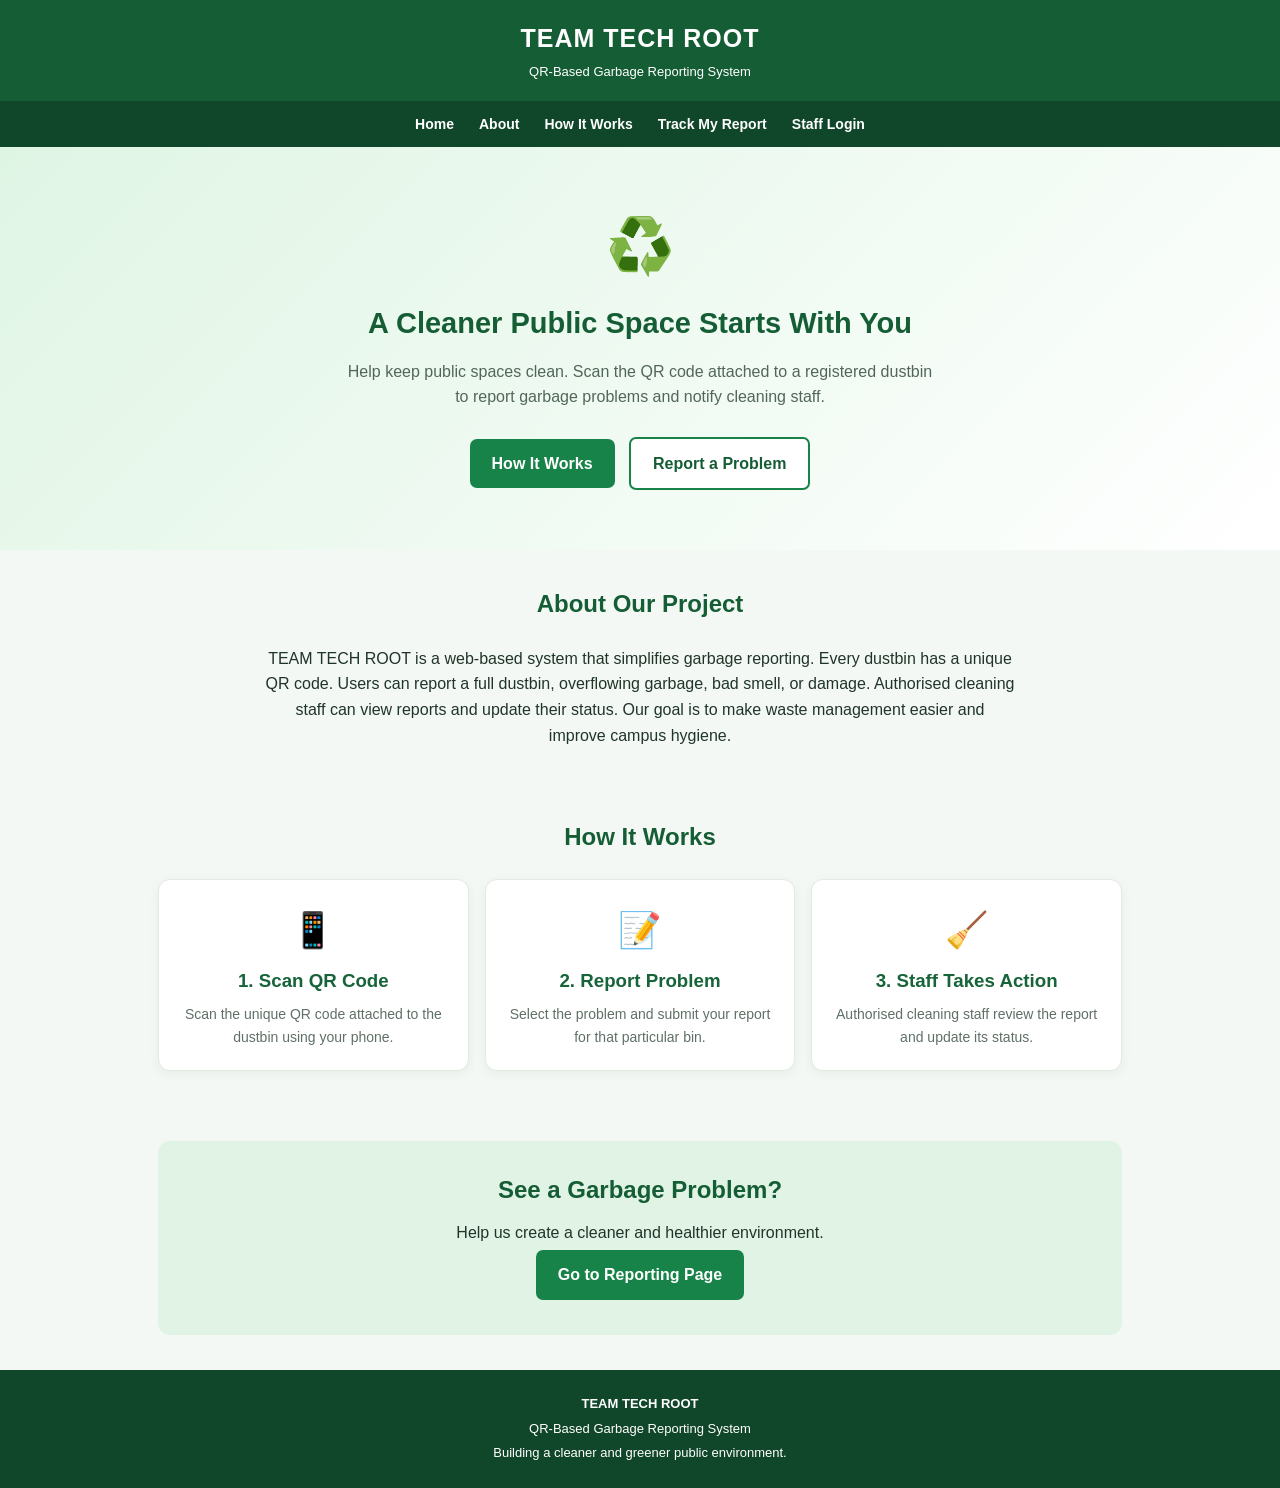
<file: index.html>
<!DOCTYPE html>
<html lang="en">
<head>
  <meta charset="UTF-8">
  <meta name="viewport" content="width=device-width, initial-scale=1.0">
  <title>TEAM TECH ROOT | Smart Garbage Reporting</title>

  <style>
    * {
      margin: 0;
      padding: 0;
      box-sizing: border-box;
      font-family: Arial, sans-serif;
    }

    
    body {
      background: #f4f8f4;
      color: #20352a;
      line-height: 1.6;
    }

    header {
      background: #155d35;
      color: white;
      padding: 18px 15px;
      text-align: center;
    }

    header h1 {
      font-size: 25px;
      letter-spacing: 1px;
    }

    header p {
      font-size: 13px;
      margin-top: 4px;
    }

    nav {
      background: #104629;
      display: flex;
      justify-content: center;
      gap: 25px;
      padding: 12px;
    }

    nav a {
      color: white;
      text-decoration: none;
      font-weight: bold;
      font-size: 14px;
    }

    nav a:hover {
      color: #b8f5c8;
    }

    .hero {
      text-align: center;
      padding: 55px 20px;
      background: linear-gradient(135deg, #dff5e4, #ffffff);
    }

    .hero .icon {
      font-size: 55px;
      margin-bottom: 10px;
    }

    .hero h2 {
      font-size: 29px;
      color: #155d35;
      margin-bottom: 12px;
    }

    .hero p {
      max-width: 600px;
      margin: 0 auto 22px;
      color: #52665a;
    }

    .btn {
      display: inline-block;
      padding: 12px 22px;
      background: #188348;
      color: white;
      text-decoration: none;
      border-radius: 7px;
      font-weight: bold;
      margin: 5px;
    }

    .btn:hover {
      background: #105c32;
    }

    .btn.secondary {
      background: white;
      color: #155d35;
      border: 2px solid #188348;
    }

    section {
      padding: 35px 18px;
      max-width: 1000px;
      margin: auto;
    }

    section h2 {
      text-align: center;
      color: #155d35;
      margin-bottom: 22px;
    }

    .about {
      text-align: center;
      max-width: 750px;
      margin: auto;
    }

    .cards {
      display: grid;
      grid-template-columns: repeat(auto-fit, minmax(210px, 1fr));
      gap: 16px;
    }

    .card {
      background: white;
      padding: 22px 16px;
      border-radius: 12px;
      text-align: center;
      box-shadow: 0 3px 12px #0000000d;
      border: 1px solid #e0ebe2;
    }

    .card .icon {
      font-size: 35px;
      margin-bottom: 8px;
    }

    .card h3 {
      color: #17643a;
      margin-bottom: 8px;
    }

    .card p {
      color: #607066;
      font-size: 14px;
    }

    .report-box {
      background: #e0f3e5;
      text-align: center;
      border-radius: 12px;
      padding: 30px 18px;
    }

    .report-box h2 {
      margin-bottom: 10px;
    }

    footer {
      background: #104629;
      color: white;
      text-align: center;
      padding: 20px 12px;
      font-size: 13px;
    }

    footer p {
      margin: 4px 0;
    }

    @media (max-width: 480px) {
      .hero h2 {
        font-size: 25px;
      }

      nav {
        gap: 18px;
      }

      .hero {
        padding: 40px 15px;
      }
    }
  </style>
</head>

<body>

  <header id="home">
    <h1>TEAM TECH ROOT</h1>
    <p>QR-Based Garbage Reporting System</p>
  </header>

 <nav>
  <a href="#home">Home</a>
  <a href="#about">About</a>
  <a href="#how">How It Works</a>
  <a href="track.html">Track My Report</a>
  <a href="login.html">Staff Login</a>
</nav>
  <div class="hero">
    <div class="icon">♻️</div>
   <h2>A Cleaner Public Space Starts With You</h2>
   <p>
  Help keep public spaces clean. Scan the QR code attached to a
  registered dustbin to report garbage problems and notify cleaning staff.
</p>

    <a href="#how" class="btn">How It Works</a>
    <a href="report.html" class="btn secondary">Report a Problem</a>
  </div>

  <section id="about">
    <h2>About Our Project</h2>
    <div class="about">
      <p>
        TEAM TECH ROOT is a web-based system that simplifies garbage
        reporting. Every dustbin has a unique QR code. Users can report
        a full dustbin, overflowing garbage, bad smell, or damage.
        Authorised cleaning staff can view reports and update their status.
        Our goal is to make waste management easier and improve campus hygiene.
      </p>
    </div>
  </section>

  <section id="how">
    <h2>How It Works</h2>

    <div class="cards">
      <div class="card">
        <div class="icon">📱</div>
        <h3>1. Scan QR Code</h3>
        <p>Scan the unique QR code attached to the dustbin using your phone.</p>
      </div>

      <div class="card">
        <div class="icon">📝</div>
        <h3>2. Report Problem</h3>
        <p>Select the problem and submit your report for that particular bin.</p>
      </div>

      <div class="card">
        <div class="icon">🧹</div>
        <h3>3. Staff Takes Action</h3>
        <p>Authorised cleaning staff review the report and update its status.</p>
      </div>
    </div>
  </section>

  <section>
    <div class="report-box">
      <h2>See a Garbage Problem?</h2>
      <p>Help us create a cleaner and healthier environment.</p>
      <a href="report.html" class="btn">Go to Reporting Page</a>
    </div>
  </section>

  <footer>
    <p><strong>TEAM TECH ROOT</strong></p>
    <p>QR-Based Garbage Reporting System</p>
    <p>Building a cleaner and greener public environment.</p>
  </footer>

</body>
</html>
</file>
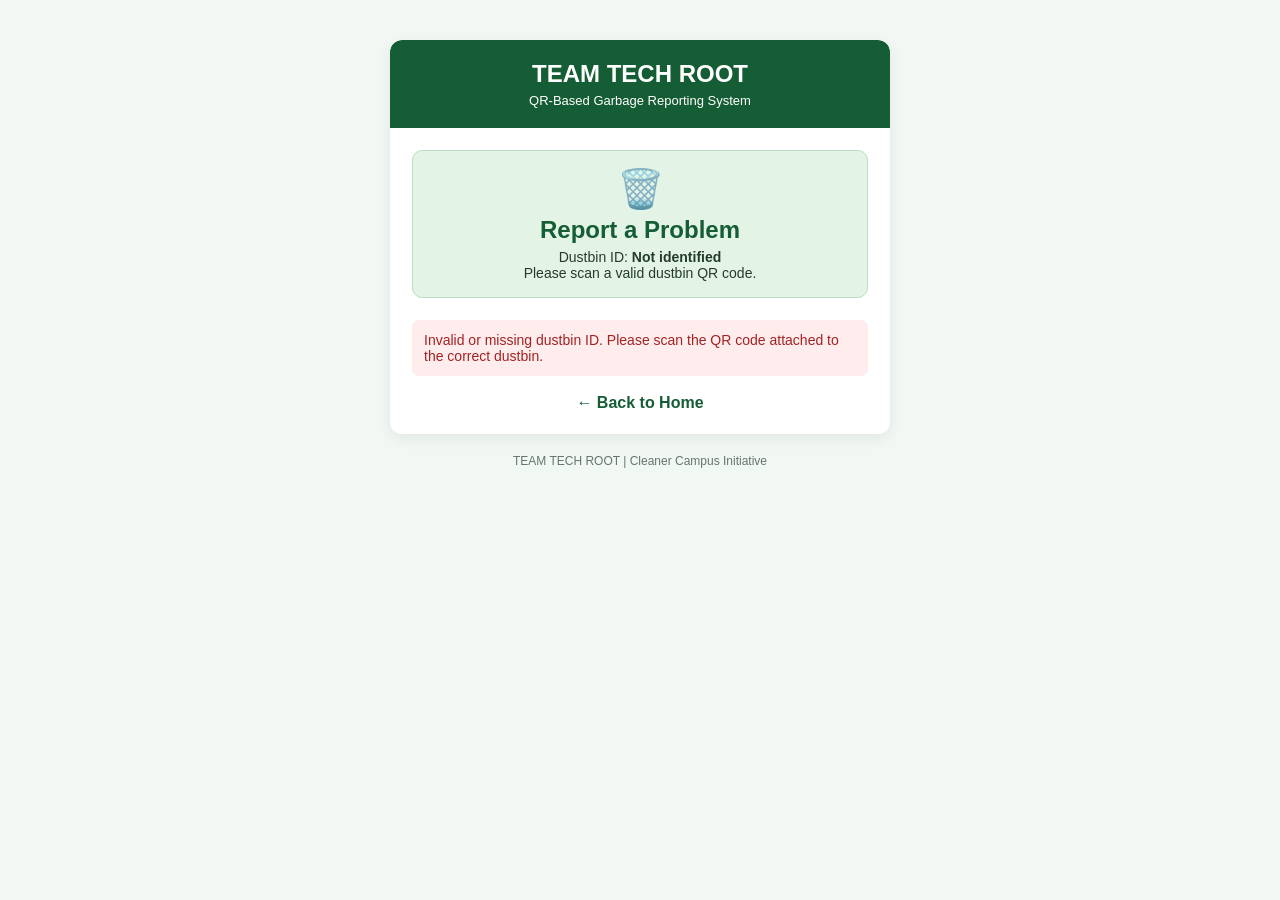
<file: Qr.html>
<!DOCTYPE html>
<html lang="en">
<head>
  <meta charset="UTF-8">
  <meta name="viewport" content="width=device-width, initial-scale=1.0">
  <title>Report Garbage | TEAM TECH ROOT</title>

  <style>
    * {
      box-sizing: border-box;
      margin: 0;
      padding: 0;
      font-family: Arial, sans-serif;
    }

    body {
      background: #f1f7f2;
      color: #243b2d;
      padding: 20px 12px;
    }

    header {
      background: #155d35;
      color: white;
      padding: 20px 10px;
      text-align: center;
      border-radius: 12px 12px 0 0;
    }

    header h1 {
      font-size: 24px;
    }

    header p {
      font-size: 13px;
      margin-top: 5px;
    }

    .container {
      max-width: 500px;
      margin: 20px auto;
      background: white;
      border-radius: 12px;
      overflow: hidden;
      box-shadow: 0 4px 15px #00000012;
    }

    .content {
      padding: 22px;
    }

    .bin-box {
      background: #e3f4e7;
      border: 1px solid #b7dfc0;
      border-radius: 10px;
      padding: 16px;
      text-align: center;
      margin-bottom: 22px;
    }

    .bin-box .icon {
      font-size: 38px;
    }

    .bin-box h2 {
      color: #155d35;
      margin: 5px 0;
    }

    .bin-box p {
      font-size: 14px;
    }

    label {
      display: block;
      font-weight: bold;
      margin: 15px 0 7px;
    }

    select, textarea, input {
      width: 100%;
      padding: 12px;
      border: 1px solid #ccd8ce;
      border-radius: 7px;
      font-size: 15px;
      background: white;
    }

    textarea {
      resize: vertical;
      min-height: 90px;
    }

    button {
      width: 100%;
      background: #188348;
      color: white;
      border: none;
      border-radius: 7px;
      padding: 14px;
      font-size: 16px;
      font-weight: bold;
      margin-top: 22px;
      cursor: pointer;
    }

    button:hover {
      background: #105c32;
    }

    button:disabled {
      background: #89978d;
      cursor: not-allowed;
    }

    .message {
      padding: 12px;
      margin-bottom: 15px;
      border-radius: 7px;
      font-size: 14px;
      display: none;
    }

    .error {
      background: #ffeded;
      color: #a32222;
    }

    .info {
      background: #fff5d9;
      color: #76550a;
    }

    .note {
      font-size: 12px;
      color: #68776c;
      margin-top: 15px;
      text-align: center;
    }

    footer {
      text-align: center;
      color: #65766a;
      font-size: 12px;
      margin-top: 18px;
    }

    .back {
      display: block;
      text-align: center;
      color: #155d35;
      margin-top: 18px;
      text-decoration: none;
      font-weight: bold;
    }
  </style>
</head>

<body>

  <div class="container">

    <header>
      <h1>TEAM TECH ROOT</h1>
      <p>QR-Based Garbage Reporting System</p>
    </header>

    <div class="content">

      <div class="bin-box">
        <div class="icon">🗑️</div>
        <h2>Report a Problem</h2>
        <p>Dustbin ID: <strong id="binId">Checking...</strong></p>
        <p id="binLocation">Checking dustbin location...</p>
      </div>

      <div id="errorMessage" class="message error"></div>

      <div id="formArea">
        <form id="reportForm">

          <label for="problem">Select Problem *</label>
          <select id="problem" required>
            <option value="">Choose a problem</option>
            <option value="Dustbin Full">Dustbin Full</option>
            <option value="Garbage Overflowing">Garbage Overflowing</option>
            <option value="Bad Smell">Bad Smell</option>
            <option value="Dustbin Damaged">Dustbin Damaged</option>
            <option value="Other">Other Problem</option>
          </select>

          <label for="description">Additional Details (Optional)</label>
          <textarea id="description"
            maxlength="500"
            placeholder="Describe the problem..."></textarea>

          <button type="submit" id="submitButton">
            Submit Report
          </button>

        </form>

        <p class="note">
          Your report must be connected to the project database
          before it can be received by cleaning staff.
        </p>
      </div>

      <a href="index.html" class="back">← Back to Home</a>

    </div>
  </div>

  <footer>
    TEAM TECH ROOT | Cleaner Campus Initiative
  </footer>

  <script>
    const bins = {
      "BIN-001": "Main Gate",
      "BIN-002": "Canteen",
      "BIN-003": "Library"
    };

    const params = new URLSearchParams(window.location.search);
    const bin = params.get("bin");
    const binId = document.getElementById("binId");
    const binLocation = document.getElementById("binLocation");
    const formArea = document.getElementById("formArea");
    const errorMessage = document.getElementById("errorMessage");

    if (bin && bins[bin]) {
      binId.textContent = bin;
      binLocation.textContent = "Location: " + bins[bin];
    } else {
      binId.textContent = "Not identified";
      binLocation.textContent = "Please scan a valid dustbin QR code.";
      errorMessage.textContent =
        "Invalid or missing dustbin ID. Please scan the QR code attached to the correct dustbin.";
      errorMessage.style.display = "block";
      formArea.style.display = "none";
    }

    document.getElementById("reportForm").addEventListener("submit", function(event) {
      event.preventDefault();

      // Database integration will be added in the next step.
      alert(
        "The reporting page is working, but database submission is not connected yet. Your report has NOT been saved."
      );
    });
  </script>

</body>
</html>
</file>
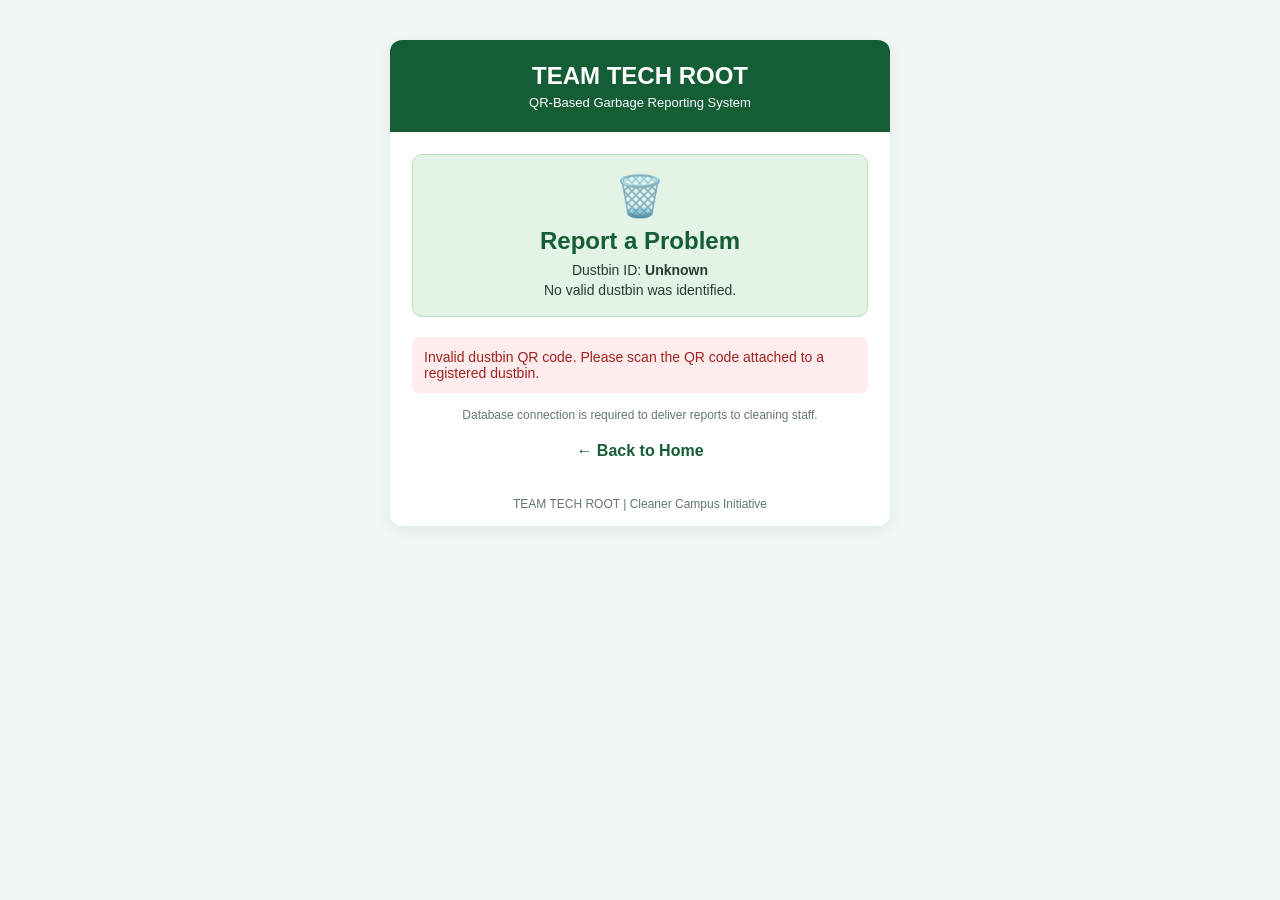
<file: Report.html>
<!DOCTYPE html>
<html lang="en">
<head>
  <meta charset="UTF-8">
  <meta name="viewport" content="width=device-width, initial-scale=1.0">
  <title>Report Garbage | TEAM TECH ROOT</title>

  <style>
    * {
      box-sizing: border-box;
      margin: 0;
      padding: 0;
      font-family: Arial, sans-serif;
    }

    body {
      background: #f1f7f2;
      color: #243b2d;
      padding: 20px 12px;
    }

    .container {
      max-width: 500px;
      margin: 20px auto;
      background: white;
      border-radius: 12px;
      overflow: hidden;
      box-shadow: 0 4px 15px #00000012;
    }

    header {
      background: #155d35;
      color: white;
      text-align: center;
      padding: 22px 12px;
    }

    header h1 {
      font-size: 24px;
    }

    header p {
      font-size: 13px;
      margin-top: 5px;
    }

    .content {
      padding: 22px;
    }

    .bin-box {
      background: #e3f4e7;
      border: 1px solid #b7dfc0;
      border-radius: 10px;
      padding: 18px;
      text-align: center;
      margin-bottom: 20px;
    }

    .bin-icon {
      font-size: 40px;
    }

    .bin-box h2 {
      color: #155d35;
      margin: 7px 0;
    }

    .bin-box p {
      font-size: 14px;
      margin-top: 4px;
    }

    label {
      display: block;
      font-weight: bold;
      margin: 16px 0 7px;
    }

    select, textarea {
      width: 100%;
      padding: 12px;
      border: 1px solid #ccd8ce;
      border-radius: 7px;
      font-size: 15px;
      background: white;
    }

    textarea {
      min-height: 90px;
      resize: vertical;
    }

    button {
      width: 100%;
      padding: 14px;
      margin-top: 22px;
      border: none;
      border-radius: 7px;
      background: #188348;
      color: white;
      font-size: 16px;
      font-weight: bold;
      cursor: pointer;
    }

    button:disabled {
      background: #89978d;
    }

    .message {
      display: none;
      padding: 12px;
      margin-bottom: 15px;
      border-radius: 7px;
      font-size: 14px;
    }

    .error {
      background: #ffeded;
      color: #a32222;
    }

    .note {
      margin-top: 15px;
      text-align: center;
      color: #68776c;
      font-size: 12px;
    }

    .back {
      display: block;
      text-align: center;
      margin-top: 20px;
      color: #155d35;
      text-decoration: none;
      font-weight: bold;
    }

    footer {
      text-align: center;
      color: #65766a;
      font-size: 12px;
      padding: 15px;
    }
  </style>
</head>

<body>

  <div class="container">

    <header>
      <h1>TEAM TECH ROOT</h1>
      <p>QR-Based Garbage Reporting System</p>
    </header>

    <div class="content">

      <div class="bin-box">
        <div class="bin-icon">🗑️</div>
        <h2>Report a Problem</h2>
        <p>Dustbin ID: <strong id="binId">Checking...</strong></p>
        <p id="binLocation">Checking location...</p>
      </div>

      <div id="errorMessage" class="message error"></div>

      <form id="reportForm">

        <label for="problem">Select Problem *</label>
        <select id="problem" required>
          <option value="">Choose a problem</option>
          <option value="Dustbin Full">Dustbin Full</option>
          <option value="Garbage Overflowing">Garbage Overflowing</option>
          <option value="Bad Smell">Bad Smell</option>
          <option value="Dustbin Damaged">Dustbin Damaged</option>
          <option value="Other">Other Problem</option>
        </select>

        <label for="description">Additional Details (Optional)</label>
        <textarea id="description" maxlength="500"
          placeholder="Describe the problem..."></textarea>

        <button type="submit" id="submitButton">
          Submit Report
        </button>

      </form>

      <p class="note">
        Database connection is required to deliver reports to cleaning staff.
      </p>

      <a href="index.html" class="back">← Back to Home</a>

    </div>

    <footer>
      TEAM TECH ROOT | Cleaner Campus Initiative
    </footer>

  </div>

  <script>
    const bins = {
      "BIN-001": "Main Gate",
      "BIN-002": "Canteen",
      "BIN-003": "Library"
    };

    const params = new URLSearchParams(window.location.search);
    const bin = params.get("bin");

    const binId = document.getElementById("binId");
    const binLocation = document.getElementById("binLocation");
    const errorMessage = document.getElementById("errorMessage");
    const reportForm = document.getElementById("reportForm");

    if (bin && Object.prototype.hasOwnProperty.call(bins, bin)) {
      binId.textContent = bin;
      binLocation.textContent = "Location: " + bins[bin];
    } else {
      binId.textContent = "Unknown";
      binLocation.textContent = "No valid dustbin was identified.";

      errorMessage.textContent =
        "Invalid dustbin QR code. Please scan the QR code attached to a registered dustbin.";

      errorMessage.style.display = "block";
      reportForm.style.display = "none";
    }

    reportForm.addEventListener("submit", function(event) {
      event.preventDefault();

      if (!bin || !Object.prototype.hasOwnProperty.call(bins, bin)) {
        return;
      }

      alert(
        "The form is working, but Firebase has not been connected yet. Your report has NOT been saved."
      );
    });
  </script>

</body>
</html>
</file>
